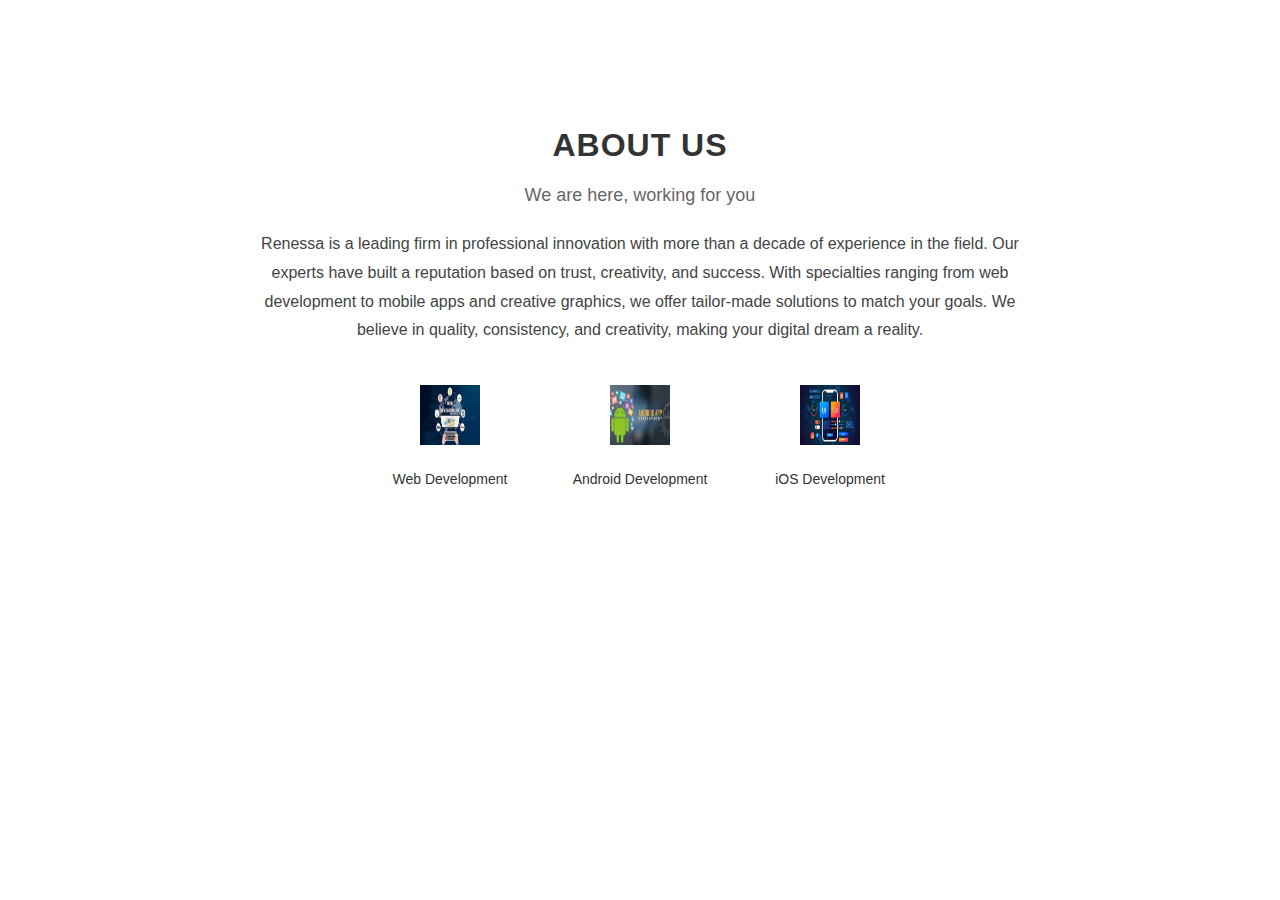
<file: about.html>
<!DOCTYPE html>
<html lang="en">

<head>
  <meta charset="UTF-8" />
  <meta name="viewport" content="width=device-width, initial-scale=1" />
  <title>Stay Connected</title>
  <link rel="stylesheet" href="styles.css" />
  <style>.about {
  padding: 80px 20px;
  text-align: center;
  background-color: #fff;
}

.about .section-title {
  font-size: 32px;
  font-weight: bold;
  margin-bottom: 10px;
  text-transform: uppercase;
  letter-spacing: 1px;
}

.about .subtitle {
  font-size: 18px;
  color: #666;
  margin-bottom: 20px;
}

.about .description {
  max-width: 800px;
  margin: 0 auto 40px;
  font-size: 16px;
  color: #444;
  line-height: 1.8;
}

.about-icons {
  display: flex;
  justify-content: center;
  gap: 40px;
  flex-wrap: wrap;
}

.icon-box {
  width: 150px;
  text-align: center;
}

.icon-box img {
  width: 60px;
  height: 60px;
  margin-bottom: 10px;
}

.icon-box p {
  font-size: 14px;
  color: #333;
  margin-top: 5px;
}
</style>

<body>
<section class="about" id="about">
  <div class="container">
    <h2 class="section-title">ABOUT US</h2>
    <p class="subtitle">We are here, working for you</p>
    <p class="description">
      Renessa is a leading firm in professional innovation with more than a decade of experience in the field.
      Our experts have built a reputation based on trust, creativity, and success. With specialties ranging
      from web development to mobile apps and creative graphics, we offer tailor-made solutions to match
      your goals. We believe in quality, consistency, and creativity, making your digital dream a reality.
    </p>

    <div class="about-icons">
      <div class="icon-box">
        <img src="[data-uri]" alt="Web Development">
        <p>Web Development</p>
      </div>
      <div class="icon-box">
        <img src="[data-uri]" alt="Android Development">
        <p>Android Development</p>
      </div>
      <div class="icon-box">
        <img src="[data-uri]" alt="iOS Development">
        <p>iOS Development</p>
      </div>
    </div>
  </div>
</section>
</body>
</head>
</file>
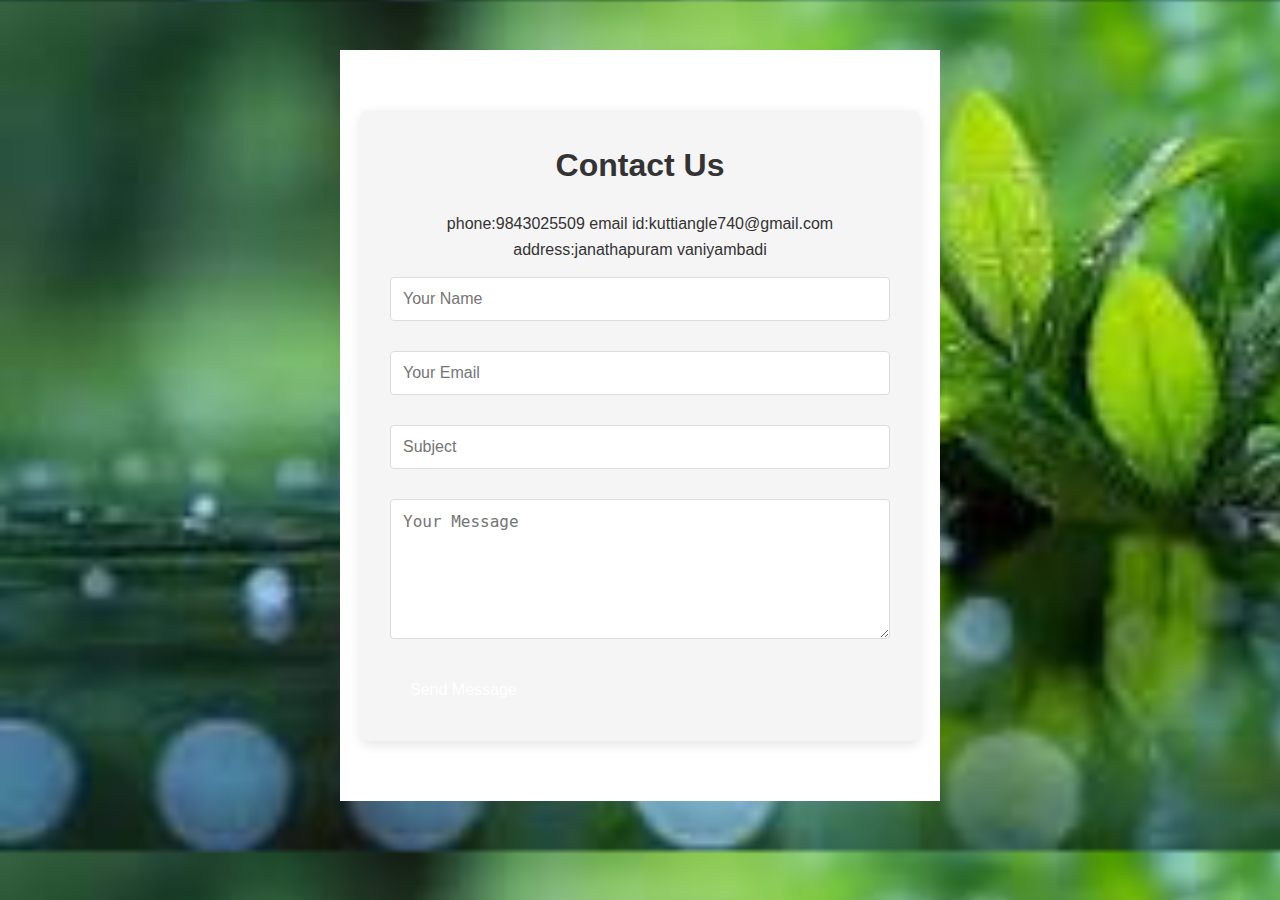
<file: contact us.html>
<!DOCTYPE html>
<html lang="en">
<head>
    <meta charset="UTF-8">
    <title>Contact Us</title>
    <link rel="stylesheet" href="styles.css">
</head>
<style>
    body {
    font-family: 'Segoe UI', Tahoma, Geneva, Verdana, sans-serif;
    margin: 0;
    padding: 0;
    background-image: url(download.jpeg);
    background-size: cover;
}
.contact-section {
    padding: 60px 20px;
    background-color: #ffffff;
    text-align: center;
}

.contact-container {
    max-width: 600px;
    margin: auto;
    padding: 30px;
    box-shadow: 0 4px 12px rgba(0, 0, 0, 0.1);
    background-color:whitesmoke;
    border-radius: 8px;
}

.contact-section h2 {
    margin-bottom: 20px;
    font-size: 32px;
    color: #333;
}

.contact-form input,
.contact-form textarea {
    width: 100%;
    padding: 12px;
    margin-bottom: 15px;
    border: 1px solid #ddd;
    border-radius: 4px;
    font-size: 16px;
    box-sizing: border-box;
}

.contact-form button {
    background-color:whitesmoke;
    color:white;
    border: none;
    padding: 12px 20px;
    font-size: 16px;
    border-radius: 4px;
    cursor: pointer;
    transition: background-color 0.3s ease;
}

.contact-form button:hover {
    background-color: #4cae4c;
}

</style>
<body>
    <section class="contact-section">
        <div class="contact-container">
            <h2>Contact Us</h2>
            <form action="#" method="post" class="contact-form">
                <p>phone:9843025509 email id:kuttiangle740@gmail.com  address:janathapuram vaniyambadi</p>
                <input type="text" name="name" placeholder="Your Name" required>
                <input type="email" name="email" placeholder="Your Email" required>
                <input type="text" name="subject" placeholder="Subject" required>
                <textarea name="message" placeholder="Your Message" rows="6" required></textarea>
                <button type="submit">Send Message</button>
            </form>
        </div>
    </section>
</body>
</html>
</file>
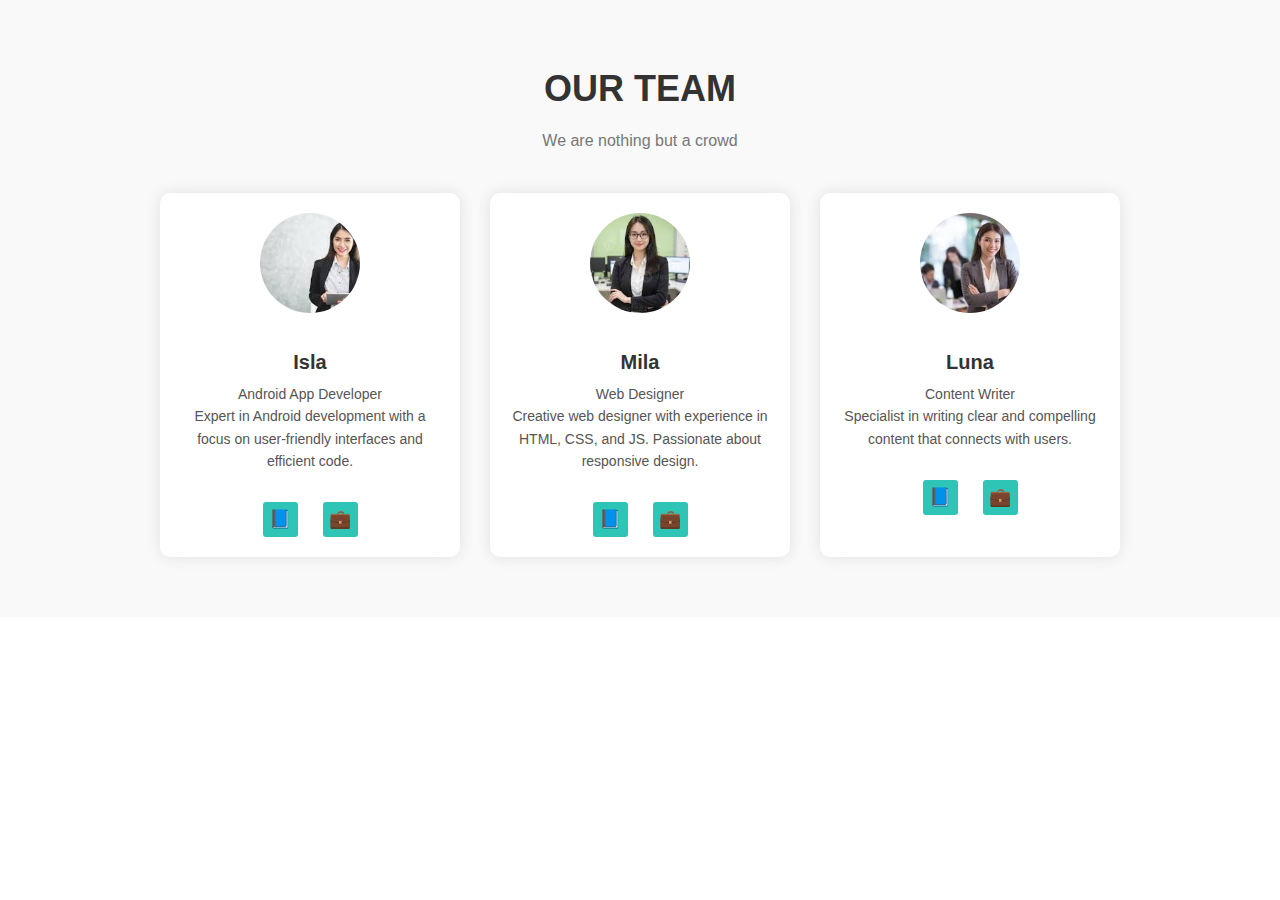
<file: team.html>
<!DOCTYPE html>
<html lang="en">
<head>
  <meta charset="UTF-8">
  <meta name="viewport" content="width=device-width, initial-scale=1">
  <title>Our Team</title>
  <link rel="stylesheet" href="styles.css">
</head>
<style>
    body {
  font-family: Arial, sans-serif;
  margin: 0;
  padding: 0;
  background-color: #fff;
  color: #333;
}

.team-section {
  text-align: center;
  padding: 60px 20px;
  background-color: #f9f9f9;
}

.team-section h2 {
  font-size: 36px;
  margin-bottom: 10px;
}

.team-section p {
  font-size: 16px;
  color: #777;
}

.team-container {
  display: flex;
  justify-content: center;
  flex-wrap: wrap;
  gap: 30px;
  margin-top: 40px;
}

.team-member {
  background: white;
  padding: 20px;
  border-radius: 10px;
  max-width: 300px;
  box-shadow: 0 0 15px rgba(0, 0, 0, 0.1);
  transition: transform 0.3s ease;
}

.team-member:hover {
  transform: translateY(-5px);
}

.team-member img {
  width: 100px;
  height: 100px;
  border-radius: 50%;
  object-fit: cover;
  margin-bottom: 15px;
}

.team-member h3 {
  margin: 10px 0 5px;
  font-size: 20px;
}

.team-member p {
  font-size: 14px;
  color: #555;
}

.social-icons a {
  text-decoration: none;
  margin: 0 5px;
  font-size: 18px;
  color: #333;
}

.social-icons a:hover {
  color: #007bff;
}

</style>
<body>

  <section class="team-section">
    <h2>OUR TEAM</h2>
    <p>We are nothing but a crowd</p>

    <div class="team-container">
      <div class="team-member">
        <img src="[data-uri]" alt="Team Member">
        <h3>Isla</h3>
        <p>Android App Developer</p>
        <p>Expert in Android development with a focus on user-friendly interfaces and efficient code.</p>
        <div class="social-icons">
          <a href="https://www.googleadservices.com/pagead/aclk?sa=L&ai=DChsSEwiZhs2IktiOAxUTq2YCHfZpIigYACICCAEQAhoCc20&ae=2&co=1&ase=2&gclid=EAIaIQobChMImYbNiJLYjgMVE6tmAh32aSIoEAAYASACEgJZNvD_BwE&ohost=www.google.com&cid=CAASJeRo58opWCSVe5oEr8cDy7NioACc0UBV2JQtQG_JLVGjthZGbxo&category=acrcp_v1_79&sig=AOD64_1Wn7Y0DbRYiclLK_52QC7gr68J3A&q&nis=4&adurl&ved=2ahUKEwj_zMiIktiOAxXCUGcHHfYSGwoQqyQoAXoECBQQDg">📘</a>
          <a href="https://developer.android.com/">💼</a>
        </div>
      </div>

      <div class="team-member">
        <img src="[data-uri]" alt="Team Member">
        <h3>Mila</h3>
        <p>Web Designer</p>
        <p>Creative web designer with experience in HTML, CSS, and JS. Passionate about responsive design.</p>
        <div class="social-icons">
          <a href="https://webdesigner.withgoogle.com/">📘</a>
          <a href="https://www.abyssale.com/alternatives-to/google-web-designer">💼</a>
        </div>
      </div>

      <div class="team-member">
        <img src="[data-uri]" alt="Team Member">
        <h3>Luna</h3>
        <p>Content Writer</p>
        <p>Specialist in writing clear and compelling content that connects with users.</p>
        <div class="social-icons">
          <a href="https://www.simplilearn.com/how-to-become-content-writer-article">📘</a>
          <a href="https://www.contentellect.com/content-writing-tools-for-seo/">💼</a>
        </div>
      </div>
    </div>
  </section>

</body>
</html>
</file>
<file: styles.css>
/* Reset & Base Styles */
* {
  margin: 0;
  padding: 0;
  box-sizing: border-box;
}

body {
  font-family: 'Helvetica Neue', Helvetica, Arial, sans-serif;
  background-color: #fff;
  color: #333;
  line-height: 1.6;
}

/* -------------------- Hero Section -------------------- */
.hero {
  position: relative;
  width: 100%;
  height: 95vh;
  background: url('background.png') no-repeat center center/cover;
  display: flex;
  flex-direction: column;
  justify-content: space-between;
}

/* Navbar */
.navbar {
  width: 100%;
  display: flex;
  justify-content: space-between;
  align-items: center;
  padding: 15px 50px;
  background: rgba(0, 0, 0, 0.4);
}

.logo {
  color: #fff;
  font-size: 1.2em;
  font-weight: 600;
}

.nav-links {
  list-style: none;
  display: flex;
  gap: 25px;
}

.nav-links li a {
  color: #fff;
  text-decoration: none;
  font-size: 0.95em;
  transition: color 0.3s ease;
}

.nav-links li a:hover {
  color: #ddd;
}

/* Hero Centered Text */
.hero-content {
  text-align: center;
  color: #fff;
  margin: auto;
}

.hero-content h1 {
  font-size: 4em;
  font-weight: 300;
  letter-spacing: 2px;
  margin-bottom: 15px;
}

.hero-content p {
  font-size: 1.2em;
}

/* Responsive */
@media (max-width: 768px) {
  .navbar {
    flex-direction: column;
    padding: 20px;
  }

  .nav-links {
    flex-wrap: wrap;
    justify-content: center;
    gap: 15px;
    margin-top: 10px;
  }

  .hero-content h1 {
    font-size: 2.5em;
  }

  .hero-content p {
    font-size: 1em;
  }
}

/* -------------------- About Section -------------------- */
.container {
  max-width: 1000px;
  margin: 0 auto;
  padding: 40px 20px;
  text-align: center;
}

.about-section h2 {
  font-size: 2em;
  margin-bottom: 10px;
}

.subtitle {
  font-size: 1em;
  color: #666;
  margin-bottom: 20px;
}

.divider {
  width: 60px;
  height: 2px;
  background-color: #000;
  margin: 0 auto 30px auto;
  border: none;
}

.description {
  max-width: 800px;
  margin: 0 auto 50px auto;
  font-size: 0.95em;
  color: #555;
}

/* ------------------ resume section ---------------------- */

.resume-section {
  display: flex;
  flex-wrap: wrap;
  border: 1px solid #ddd;
  margin: 0 60px auto;
  max-width: 1200px;
}

/* Sidebar */
.sidebar {
  flex: 1 1 250px;
  background: #f8f8f8;
  padding: 20px;
}

.sidebar h3 {
  margin-bottom: 15px;
  font-size: 1.1em;
  border-bottom: 2px solid #ccc;
  padding-bottom: 5px;
}

.skills ul,
.contact ul {
  list-style: none;
  padding: 0;
  margin: 0;
}

.skills li {
  margin-bottom: 15px;
}

.skill-bar {
  background: #ddd;
  height: 6px;
  border-radius: 3px;
  margin-top: 5px;
  overflow: hidden;
}

.skill-bar .fill {
  background: #3498db;
  height: 100%;
}

.contact li {
  font-size: 0.95em;
  margin-bottom: 10px;
}

.contact i {
  margin-right: 8px;
  color: #3498db;
}

/* Content */
.content {
  flex: 3 1 600px;
  padding: 20px 30px;
}

.content h3 {
  font-size: 1.4em;
  margin-bottom: 20px;
  border-bottom: 2px solid #ddd;
  padding-bottom: 5px;
}

.experience-list,
.education-list {
  display: flex;
  flex-wrap: wrap;
  gap: 20px;
}

.exp-item,
.edu-item {
  flex: 1 1 280px;
  display: flex;
  gap: 10px;
  background: #fff;
  border: 1px solid #eee;
  padding: 15px;
  align-items: flex-start;
}

.exp-item i,
.edu-item i {
  color: #3498db;
  font-size: 1.2em;
  margin-top: 5px;
}

.exp-item h4,
.edu-item h4 {
  margin: 0;
  font-size: 1em;
}

.exp-item p,
.edu-item p {
  margin: 3px 0;
  font-size: 0.9em;
}

.exp-item span,
.edu-item span {
  font-size: 0.85em;
  color: #777;
}

/* Responsive */
@media (max-width: 768px) {
  .resume-section {
    flex-direction: column;
  }

  .content {
    padding: 20px;
  }

  .exp-item,
  .edu-item {
    flex: 1 1 100%;
  }
}


/* ------------------- Services Section --------------------*/

.services-section {
  max-width: 1200px;
  margin: 80px auto;
  padding: 0 20px;
  text-align: center;
}

.services-section h2 {
  font-size: 2em;
  font-weight: 600;
  margin-bottom: 10px;
}

.services-section .subtitle {
  color: #666;
  margin-bottom: 20px;
}

.services-section .divider {
  width: 40px;
  height: 2px;
  background: #999;
  margin: 0 auto 50px;
}

.services-grid {
  display: grid;
  grid-template-columns: auto auto auto;
  gap: 40px;
}

.service-item {
  text-align: center;
  padding: 10px 15px;
}

.service-item i {
  font-size: 2.5em;
  color: #4a90e2;
  margin-bottom: 20px;
}

.service-item h3 {
  font-size: 1.2em;
  font-weight: 600;
  margin-bottom: 15px;
}

.service-item p {
  color: #555;
  font-size: 0.95em;
  line-height: 1.6;
}

/* Responsive */
@media (max-width: 768px) {
  .services-grid {
    grid-template-columns: auto auto;
  }
}

@media (max-width: 600px) {
  .services-grid {
    grid-template-columns: auto;
  }
}

/* -------------------- Projects Section -------------------- */
.projects-section {
  max-width: 1200px;
  margin: 80px auto;
  padding: 0 20px;
  text-align: center;
}

.projects-section h2 {
  font-size: 2em;
  font-weight: 600;
  margin-bottom: 10px;
}

.projects-section .subtitle {
  color: #666;
  margin-bottom: 20px;
}

.projects-section .divider {
  width: 40px;
  height: 2px;
  background: #999;
  margin: 0 auto 50px;
}

.projects-grid {
  display: grid;
  grid-template-columns: auto auto auto auto;
  grid-gap: 10px;
}

.project-card {
  background: #fff;
  border: 1px solid #ddd;
  padding: 20px;
  text-align: center;
  transition: box-shadow 0.3s ease;
}

.project-card:hover {
  box-shadow: 0 4px 20px rgba(0, 0, 0, 0.1);
}

.project-card img {
  width: 100%;
  height: auto;
  margin-bottom: 20px;
  border-radius: 4px;
}

.project-card h3 {
  font-size: 1.2em;
  margin-bottom: 10px;
}

.project-card p {
  color: #555;
  font-size: 0.95em;
  margin-bottom: 20px;
}

.project-links {
  display: flex;
  justify-content: center;
  gap: 20px;
}

.project-links a {
  display: inline-flex;
  align-items: center;
  gap: 6px;
  text-decoration: none;
  color: #4a90e2;
  font-size: 0.95em;
  transition: color 0.3s ease;
}

.project-links a:hover {
  color: #333;
}


/* -------------------- Contact Section -------------------- */
.contact-section {
  max-width: 600px;
  margin: 50px auto;
  text-align: center;
  padding: 20px;
}

.contact-section h1 {
  font-size: 2.2em;
  font-weight: 600;
}

.contact-form {
  display: flex;
  flex-direction: column;
  gap: 15px;
  margin-top: 20px;
}

.input-group {
  display: flex;
  align-items: center;
  border: 1px solid #ccc;
  padding: 10px;
  border-radius: 3px;
}

.input-group i.icon {
  font-size: 18px;
  color: #999;
  margin-right: 10px;
  min-width: 20px;
  text-align: center;
}

.input-group input,
.input-group textarea {
  flex: 1;
  border: none;
  outline: none;
  font-size: 1em;
  padding: 5px;
  font-family: inherit;
}

.input-group.textarea {
  align-items: flex-start;
}

textarea {
  resize: vertical;
  min-height: 100px;
}

button[type="submit"] {
  background: #2ec4b6;
  color: white;
  border: none;
  padding: 10px 20px;
  cursor: pointer;
  align-self: flex-start;
  border-radius: 3px;
  transition: background 0.3s ease;
}

button:hover {
  background: #279e97;
}

.social-icons {
  margin-top: 30px;
  display: flex;
  justify-content: center;
  gap: 15px;
}

.social-icons a {
  display: inline-flex;
  align-items: center;
  justify-content: center;
  width: 35px;
  height: 35px;
  background-color: #2ec4b6;
  color: white;
  font-size: 16px;
  border-radius: 3px;
  transition: transform 0.2s;
  text-decoration: none;
}

.social-icons a:hover {
  transform: scale(1.1);
}

/* -------------------- Footer -------------------- */
footer {
  background: #111;
  color: white;
  text-align: center;
  padding: 30px 20px;
  margin-top: 60px;
}

footer h2 {
  font-weight: 400;
  margin-bottom: 10px;
}

footer span {
  color: #2ec4b6;
}

/* -------------------- Media Queries -------------------- */
@media (max-width: 992px) {
  .navbar {
    flex-direction: column;
    gap: 10px;
    padding: 20px;
  }

  .nav-links {
    flex-wrap: wrap;
    justify-content: center;
    gap: 15px;
  }

  .hero-content h1 {
    font-size: 2.2em;
  }
}

@media (max-width: 768px) {
  .services {
    flex-direction: column;
    align-items: center;
  }
}

@media (max-width: 600px) {
  .contact-section {
    padding: 10px;
  }

  .social-icons {
    flex-wrap: wrap;
  }
}
</file>
